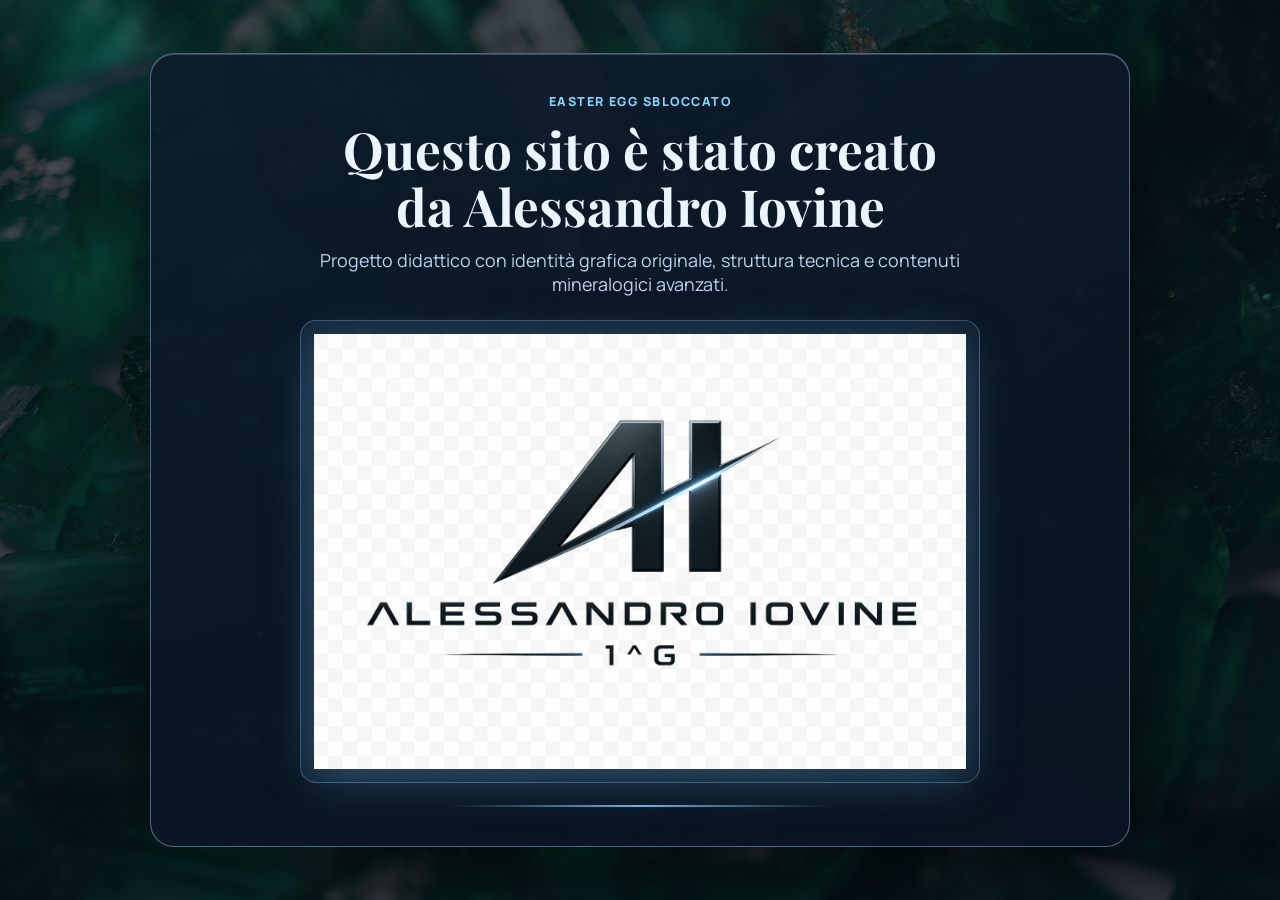
<file: easter-egg.html>
<!DOCTYPE html>
<html lang="it">
<head>
  <meta charset="UTF-8">
  <meta name="viewport" content="width=device-width, initial-scale=1.0">
  <title>Easter Egg | Alessandro Iovine</title>
  <link rel="preconnect" href="https://fonts.googleapis.com">
  <link rel="preconnect" href="https://fonts.gstatic.com" crossorigin>
  <link href="https://fonts.googleapis.com/css2?family=Manrope:wght@500;600;700;800&family=Playfair+Display:wght@700&display=swap" rel="stylesheet">
  <style>
    :root {
      color-scheme: dark;
    }

    * {
      box-sizing: border-box;
    }

    body {
      margin: 0;
      min-height: 100vh;
      display: grid;
      place-items: center;
      padding: clamp(1rem, 2.5vw, 2rem);
      font-family: "Manrope", system-ui, -apple-system, Segoe UI, Roboto, Arial, sans-serif;
      color: #eaf5ff;
      background: url("assets/images/easter-emerald-specimen.jpg") center center / cover no-repeat fixed #04090f;
      overflow: hidden;
      position: relative;
    }

    body::before {
      content: "";
      position: fixed;
      inset: 0;
      pointer-events: none;
      background:
        linear-gradient(180deg, rgba(5, 15, 27, 0.72), rgba(4, 12, 22, 0.8)),
        radial-gradient(circle at 50% 20%, rgba(86, 163, 216, 0.22) 0%, rgba(86, 163, 216, 0) 54%),
        repeating-linear-gradient(
          128deg,
          transparent 0 54px,
          rgba(162, 201, 235, 0.07) 54px 56px,
          transparent 56px 112px
        );
      z-index: 0;
    }

    .sparkle {
      position: fixed;
      width: 8px;
      height: 8px;
      border-radius: 50%;
      background: radial-gradient(circle, #ecf9ff, rgba(236, 249, 255, 0));
      pointer-events: none;
      opacity: 0.48;
      animation: drift 9s linear infinite;
      z-index: 0;
    }

    .sparkle.s1 { top: 14%; left: 12%; animation-delay: -1s; }
    .sparkle.s2 { top: 32%; left: 84%; animation-delay: -3s; }
    .sparkle.s3 { top: 70%; left: 20%; animation-delay: -5s; }
    .sparkle.s4 { top: 80%; left: 72%; animation-delay: -7s; }

    .shell {
      position: relative;
      z-index: 1;
      width: min(980px, 94vw);
      border: 1px solid rgba(181, 212, 240, 0.42);
      border-radius: 24px;
      padding: clamp(1.4rem, 3vw, 2.8rem);
      text-align: center;
      background: linear-gradient(165deg, rgba(12, 26, 42, 0.9), rgba(10, 20, 34, 0.95));
      box-shadow:
        0 30px 70px rgba(0, 0, 0, 0.5),
        inset 0 1px 0 rgba(195, 221, 245, 0.24);
      backdrop-filter: blur(1.4px);
    }

    .eyebrow {
      margin: 0;
      font-size: 0.78rem;
      text-transform: uppercase;
      letter-spacing: 0.12em;
      color: #7fd8ff;
      font-weight: 800;
    }

    h1 {
      margin: 0.7rem 0 0;
      font-family: "Playfair Display", Georgia, serif;
      font-size: clamp(2rem, 4vw, 3.7rem);
      line-height: 1.12;
      letter-spacing: 0;
      text-wrap: balance;
    }

    .subtitle {
      margin: 0.8rem auto 1.5rem;
      max-width: 62ch;
      color: #bdd4ea;
      font-size: clamp(0.98rem, 1.7vw, 1.12rem);
    }

    .logo-wrap {
      width: min(680px, 90%);
      margin: 0 auto;
      border-radius: 16px;
      padding: clamp(0.45rem, 1.5vw, 0.8rem);
      background: linear-gradient(140deg, rgba(23, 43, 64, 0.78), rgba(11, 24, 38, 0.92));
      border: 1px solid rgba(167, 204, 236, 0.3);
      box-shadow: 0 14px 38px rgba(5, 12, 20, 0.45);
    }

    .logo-wrap img {
      display: block;
      width: 100%;
      height: auto;
      filter: drop-shadow(0 10px 24px rgba(109, 185, 236, 0.34));
    }

    .line {
      margin: 1.4rem auto 0;
      width: min(380px, 68%);
      height: 2px;
      background: linear-gradient(90deg, transparent, rgba(126, 202, 255, 0.88), transparent);
    }

    @keyframes drift {
      0% { transform: translate3d(0, 0, 0) scale(0.9); opacity: 0.2; }
      35% { opacity: 0.65; }
      100% { transform: translate3d(0, -120px, 0) scale(1.35); opacity: 0; }
    }
  </style>
</head>
<body>
  <span class="sparkle s1" aria-hidden="true"></span>
  <span class="sparkle s2" aria-hidden="true"></span>
  <span class="sparkle s3" aria-hidden="true"></span>
  <span class="sparkle s4" aria-hidden="true"></span>

  <main class="shell">
    <p class="eyebrow">Easter Egg sbloccato</p>
    <h1>Questo sito &egrave; stato creato da Alessandro Iovine</h1>
    <p class="subtitle">Progetto didattico con identit&agrave; grafica originale, struttura tecnica e contenuti mineralogici avanzati.</p>
    <div class="logo-wrap">
      <img src="assets/images/alessandro-iovine-logo.png" alt="Logo Alessandro Iovine 1^G">
    </div>
    <div class="line" aria-hidden="true"></div>
  </main>
</body>
</html>
</file>
